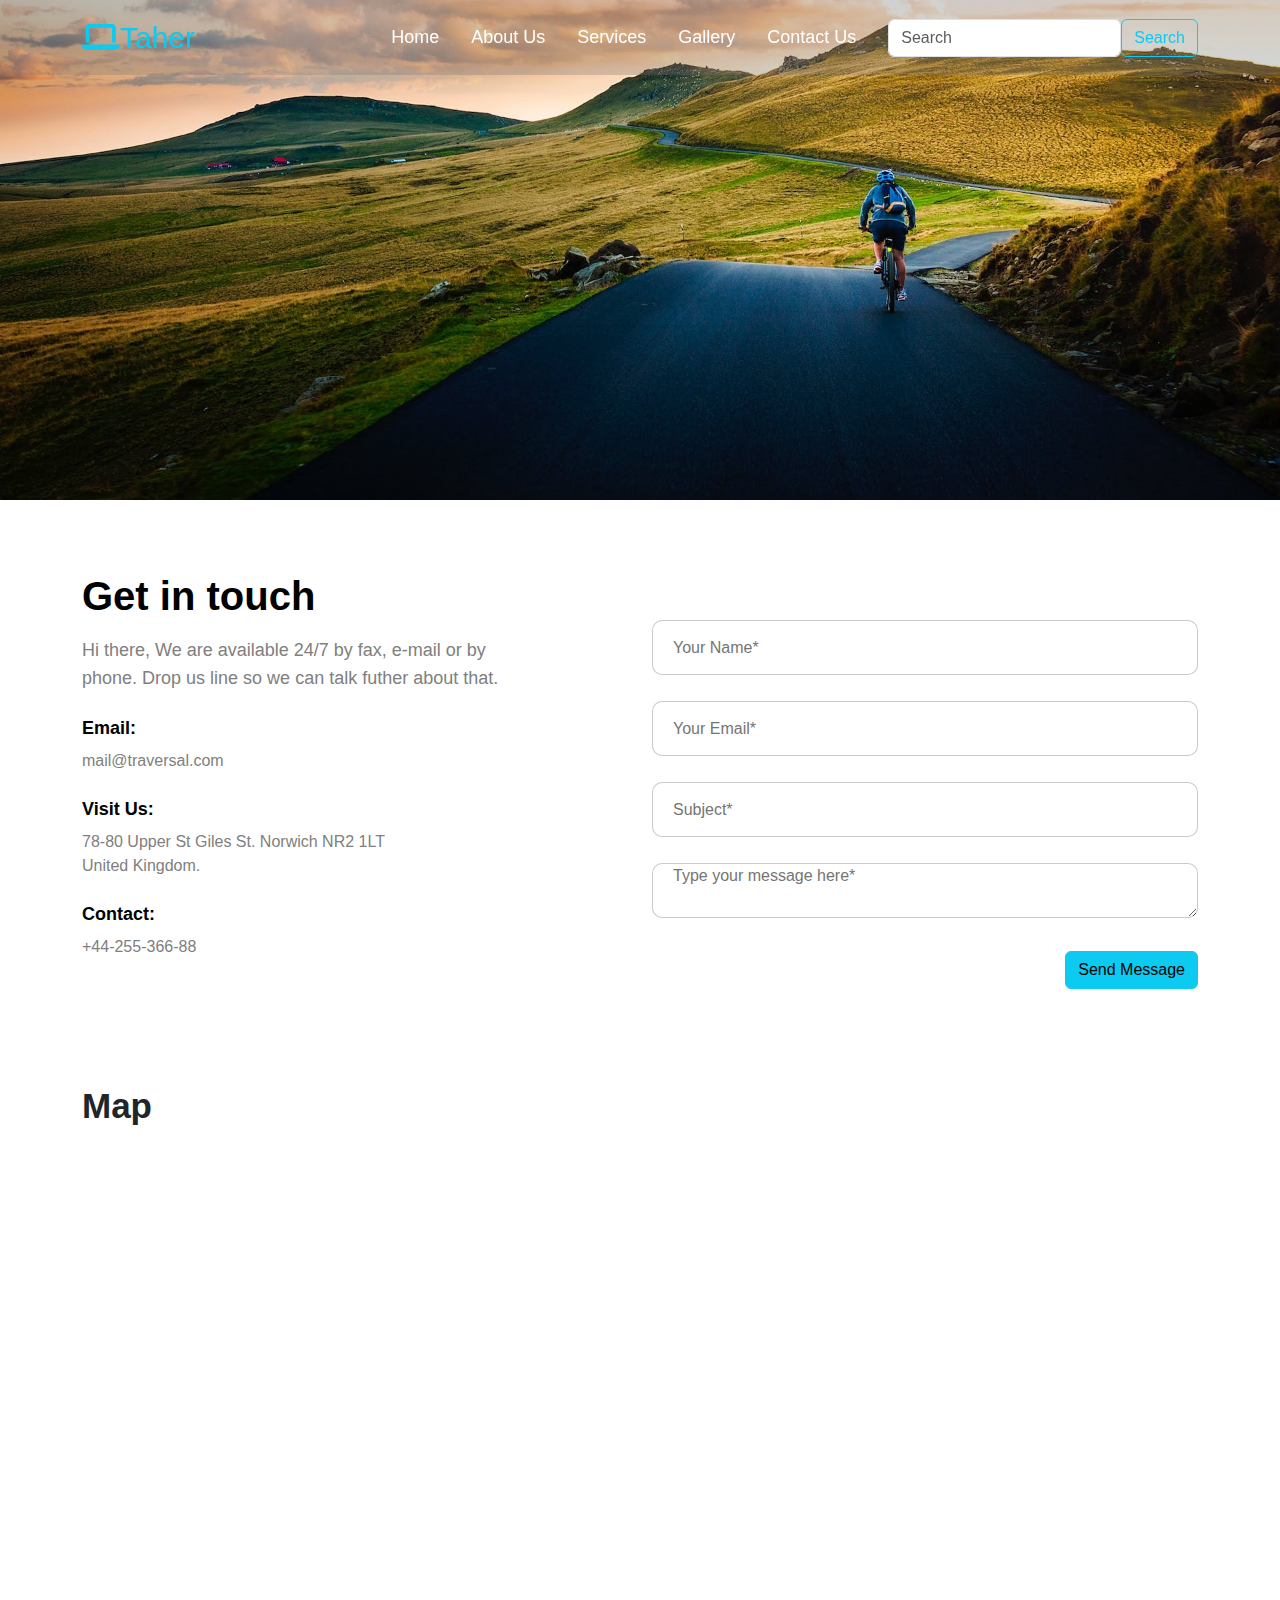
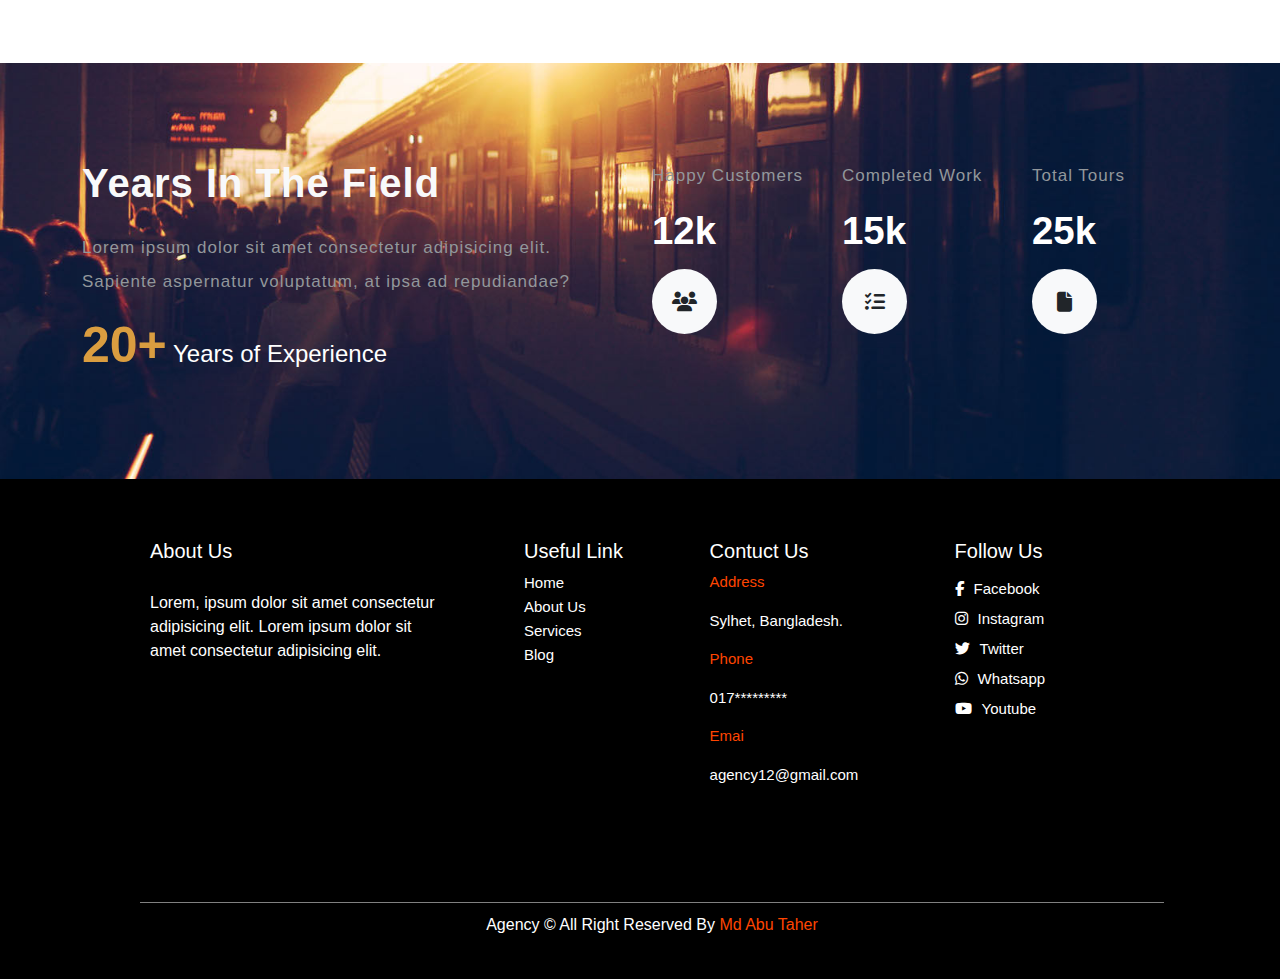
<file: Final-Project/contuct us/contuct-us.html>
<!DOCTYPE html>
<html lang="en">
<head>
    <meta charset="UTF-8">
    <meta http-equiv="X-UA-Compatible" content="IE=edge">
    <meta name="viewport" content="width=device-width, initial-scale=1.0">
    <title>Travel Agency</title>
    <link rel="shortcut icon" href="../images/t-logo.jpg" type="image/x-icon">
    <link rel="stylesheet" href="bootstrap.min.css" type="text/css">
    <link rel="stylesheet" href="style.css" type="text/css">
    <link rel="stylesheet" href="https://cdnjs.cloudflare.com/ajax/libs/font-awesome/6.4.2/css/all.min.css" type="text/css">
</head>
<body>
    <section class="container">
        <!-- header -->
    <header id="site-header" class="fixed-top">
    <div class="container head-part">
        <nav class="navbar navbar-expand-lg stroke">
            <a class="navbar-brand" style="color: #0dcaf0; font-size: 30px;" href="#"><span class="fa fa-laptop"></span>Taher</a>
            <!-- if logo is image enable this   
        <a class="navbar-brand" href="#index.html">
            <img src="image-path" alt="Your logo" title="Your logo" style="height:35px;" />
        </a> -->
            <button class="navbar-toggler  collapsed bg-gradient" type="button" data-toggle="collapse"
                data-target="#navbarTogglerDemo02" aria-controls="navbarTogglerDemo02" aria-expanded="false"
                aria-label="Toggle navigation">
                <span class="navbar-toggler-icon fa icon-expand fa-bars"></span>
                <span class="navbar-toggler-icon fa icon-close fa-times"></span>
                </span>
            </button>
    
            <div class="collapse navbar-collapse list head-1" id="navbarTogglerDemo02">
                <ul class="navbar-nav ms-auto">
                    <li class="nav-item active">
                        <a class="nav-link p-3" href="../index.html" target="_blank">Home</a>
                    </li>
                    <li class="nav-item active">
                        <a class="nav-link p-3" href="../about/about-us.html" target="_blank">About Us</a>
                    </li>
                    <li class="nav-item active">
                        <a class="nav-link p-3" href="../services/service.html" target="_blank">Services</a>
                    </li>
                    <li class="nav-item active">
                        <a class="nav-link p-3" href="../gallery/gallery.html" target="_blank">Gallery</a>
                    </li>
                    <li class="nav-item active">
                        <a class="nav-link p-3" href="contuct-us.html" target="_blank">Contact Us</a>
                    </li>
                </ul>
                <form class="d-flex ps-3" role="search">
                  <input class="form-control" type="search" placeholder="Search" aria-label="Search">
                  <button class="btn btn-outline-info" type="submit">Search</button>
              </form>
            </div>
        </nav>
    </div>
    </header>
    <!--//header -->
    </section>
    <!--//banner slider -->
    <section class="">
        			<!-- banner slider -->
			<div id="homepage-slider" class="st-slider">
				<input type="radio" class="cs_anchor radio" name="slider" id="play1" checked="">
				<input type="radio" class="cs_anchor radio" name="slider" id="slide1">
				<input type="radio" class="cs_anchor radio" name="slider" id="slide2">
				<input type="radio" class="cs_anchor radio" name="slider" id="slide3">
				<div class="images">
					<div class="images-inner">
						<div class="image-slide">
							<div class="banner-w3ls-1">

							</div>
						</div>
							</div>
						</div>
					</div>
                				<!-- banner-text -->
				<!-- //banner-text -->
    </section>
    <!--//banner slider end -->
    <!-- contact-form -->
<section class="w3l-contact" id="contact">
  <div class="contact-infubd py-5">
    <div class="container py-lg-3">
      <div style="margin: 8px auto; display: block; text-align:center;">

        <!---728x90--->

         
        </div>
      <div class="contact-grids row">
        <div class="col-lg-6 contact-left">
          <div class="partners">
            <div class="cont-details">
              <h5>Get in touch</h5>
              <p class="mt-3 mb-4">Hi there, We are available 24/7 by fax, e-mail or by phone. Drop us line so we can talk
                futher about that.</p>
            </div>
            <div class="hours">
              <h6 class="mt-4">Email:</h6>
              <p> <a href="mailto:mail@traversal.com">
                mail@traversal.com</a></p>
              <h6 class="mt-4">Visit Us:</h6>
              <p> 78-80 Upper St Giles St. Norwich NR2 1LT United Kingdom.</p>
              <h6 class="mt-4">Contact:</h6>
              <p class="margin-top"><a href="tel:+44-255-366-88">+44-255-366-88</a></p>
            </div>
          </div>
        </div>
        <div class="col-lg-6 mt-lg-0 mt-5 contact-right">
          <form action="https://sendmail.w3layouts.com/submitForm" method="post" class="signin-form">
            <div class="input-grids">
              <div class="form-group">
                <input type="text" name="w3lName" id="w3lName" placeholder="Your Name*" class="contact-input">
              </div>
              <div class="form-group">
                <input type="email" name="w3lSender" id="w3lSender" placeholder="Your Email*" class="contact-input" required="">
              </div>
              <div class="form-group">
                <input type="text" name="w3lSubect" id="w3lSubect" placeholder="Subject*" class="contact-input">
              </div>
            </div>
            <div class="form-group">
              <textarea name="w3lMessage" id="w3lMessage" placeholder="Type your message here*" required=""></textarea>
            </div>
            <div class="text-right">
              <button class="btn btn-style btn-info">Send Message</button>
            </div>
          </form>
        </div>

      </div>
      <div class="map mt-5 pt-md-5">
        <h5>Map</h5>
        <iframe src="https://www.google.com/maps/embed?pb=!1m17!1m12!1m3!1d2417.2878973572733!2d91.9556061286539!3d24.800948365724192!2m3!1f0!2f0!3f0!3m2!1i1024!2i768!4f13.1!3m2!1m1!2s!5e0!3m2!1sbn!2sbd!4v1697683313962!5m2!1sbn!2sbd" width="600" height="450" style="border:0;" allowfullscreen="" loading="lazy" referrerpolicy="no-referrer-when-downgrade"></iframe>
      </div>
    </div>
</div></section>
<!-- /contact-form -->
  <!-- stats -->
  <section class="stats py-5" id="stats">
    <div class="container py-lg-5 py-md-3">
        <div class="row stat-grids">
            <div class="col-lg-6 stats-left">
                <h3 class="heading mb-4 text-li">Years in the field</h3>
                <p class="mb-3">Lorem ipsum dolor sit amet consectetur adipisicing elit. Sapiente aspernatur voluptatum, at ipsa ad repudiandae?</p>
                <h4><span>20+</span> Years of Experience</h4>
            </div>
            <div class="col-lg-6 grid1 stats-right mt-lg-0 mt-4 pl-5">
                <div class="row">
                    <div class="col-sm-4 col-6">
                        <p class="text-li">Happy Customers</p>
                        <h4 class="text-wh">12k</h4>
                        <span class="fa fa-users mr-2"></span>
                    </div>
                    <div class="col-sm-4 col-6">
                        <p>Completed Work</p>
                        <h4>15k</h4>
                        <span class="fa fa-tasks mr-2"></span>
                    </div>
                    <div class="col-sm-4 col-6">
                        <p>Total Tours</p>
                        <h4>25k</h4>
                        <span class="fa fa-file mr-2"></span>
                    </div>
                </div>
            </div>
        </div>
    </div>
</section>
<!-- //stats -->


<!-- //footer -->
  
   <section class="footer">
    <div class="footer-part">
        <div class="agro">
            <h3>About Us</h3>
            <p>Lorem, ipsum dolor sit amet consectetur adipisicing elit. Lorem ipsum dolor sit amet consectetur adipisicing elit. </p>
        </div>
        <div class="useful">
            <h3>Useful Link</h3>
            <a href="#">Home</a> <br>
            <a href="#">About Us</a> <br>
            <a href="#">Services</a> <br>
            <a href="#">Blog</a> <br>
        </div>
        <div class="contuct">
            <h3>Contuct Us</h3>
            <p> <span style="color: orangered;">Address</span></p>
            <p>Sylhet, Bangladesh.</p>
            <p><span style="color: orangered;">Phone</span></p>
            <p>017*********</p>
            <p><span style="color: orangered;">Emai</span></p>
            <p>agency12@gmail.com</p>
        </div>
        <div class="follow">
            <h3>Follow Us</h3>
            <a href="#"><i class="fa-brands fa-facebook-f"></i>Facebook</a> <br>
            <a href="#"><i class="fa-brands fa-instagram"></i>Instagram</a> <br>
            <a href="#"><i class="fa-brands fa-twitter"></i>Twitter</a> <br>
            <a href="#"><i class="fa-brands fa-whatsapp"></i>Whatsapp</a> <br>
            <a href="#"><i class="fa-brands fa-youtube"></i>Youtube</a> <br>
        </div>
    </div>
    <div class="copyright">
        <p>Agency &copy; All Right Reserved By <span style="color: orangered;">Md Abu Taher</span> </p>
    </div>
</section>


    <script src="bootstrap.bundle.min.js"></script>
</body>
</html>
</file>
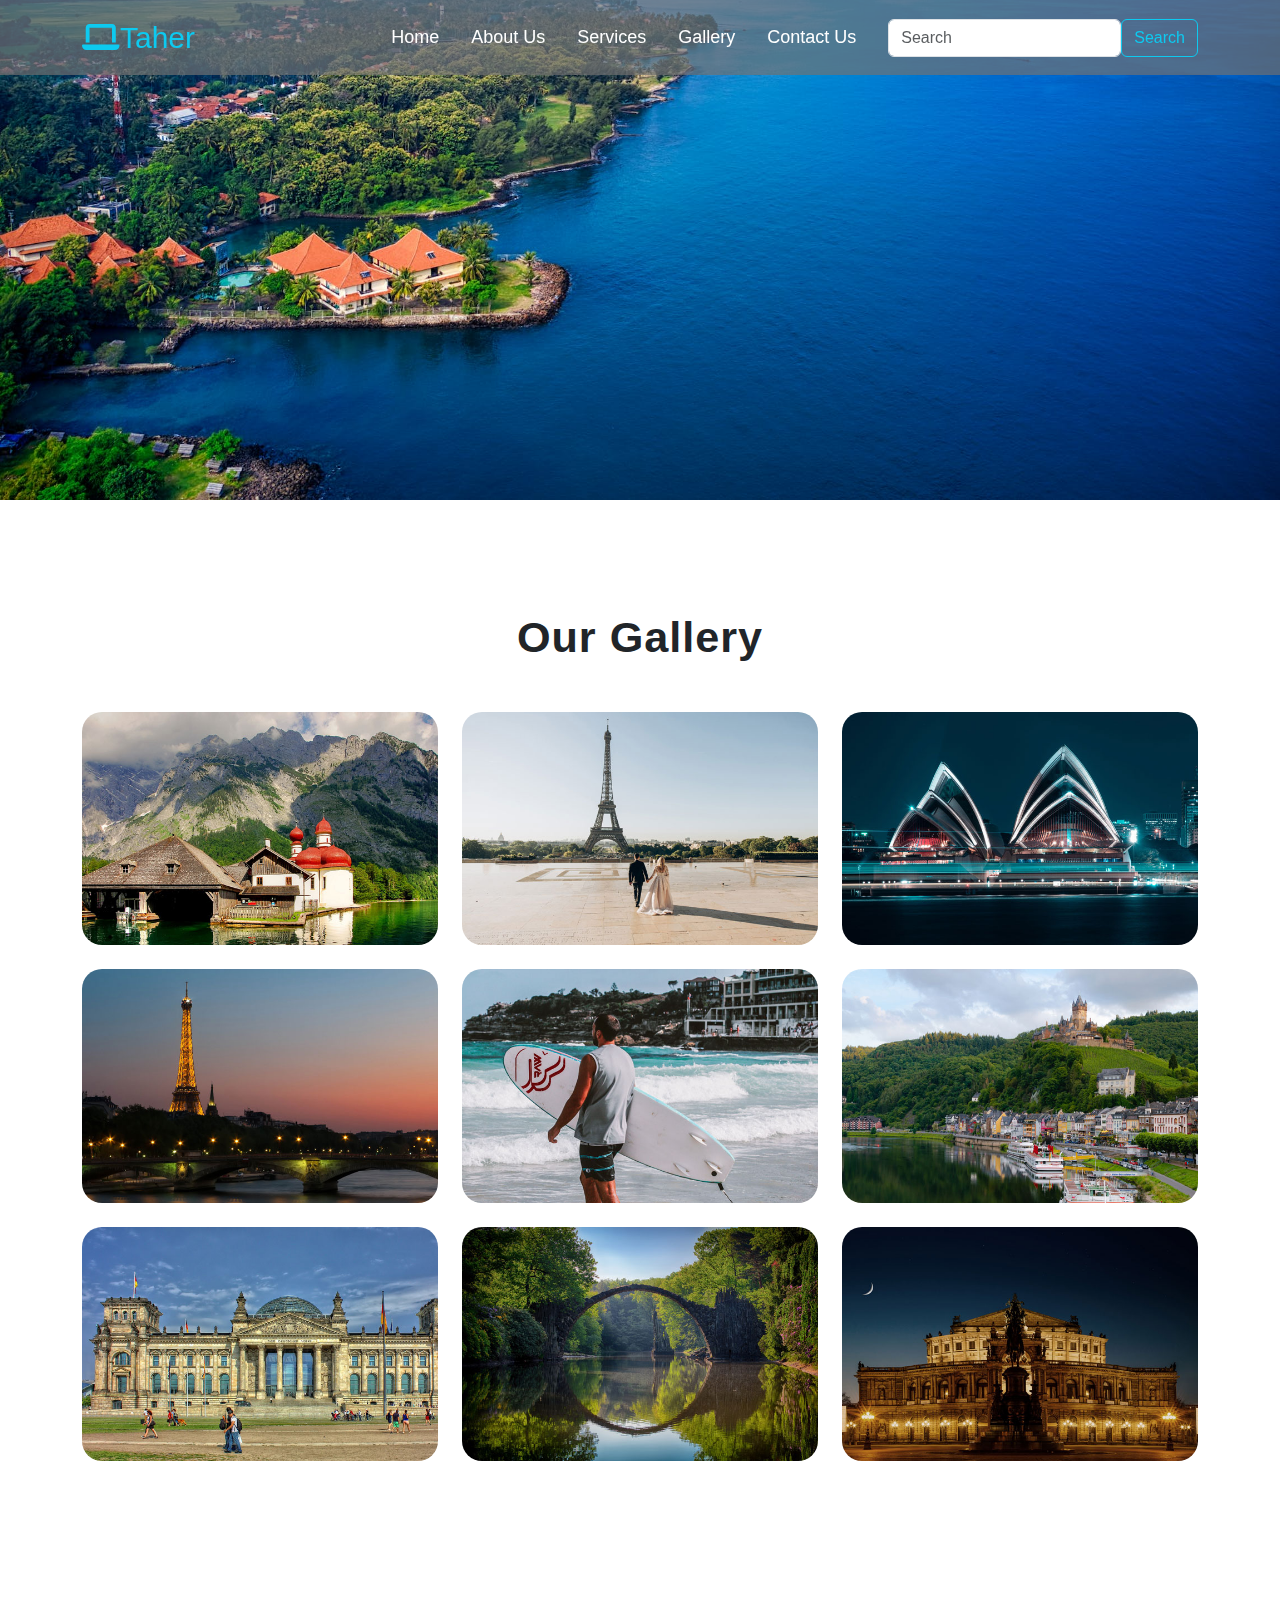
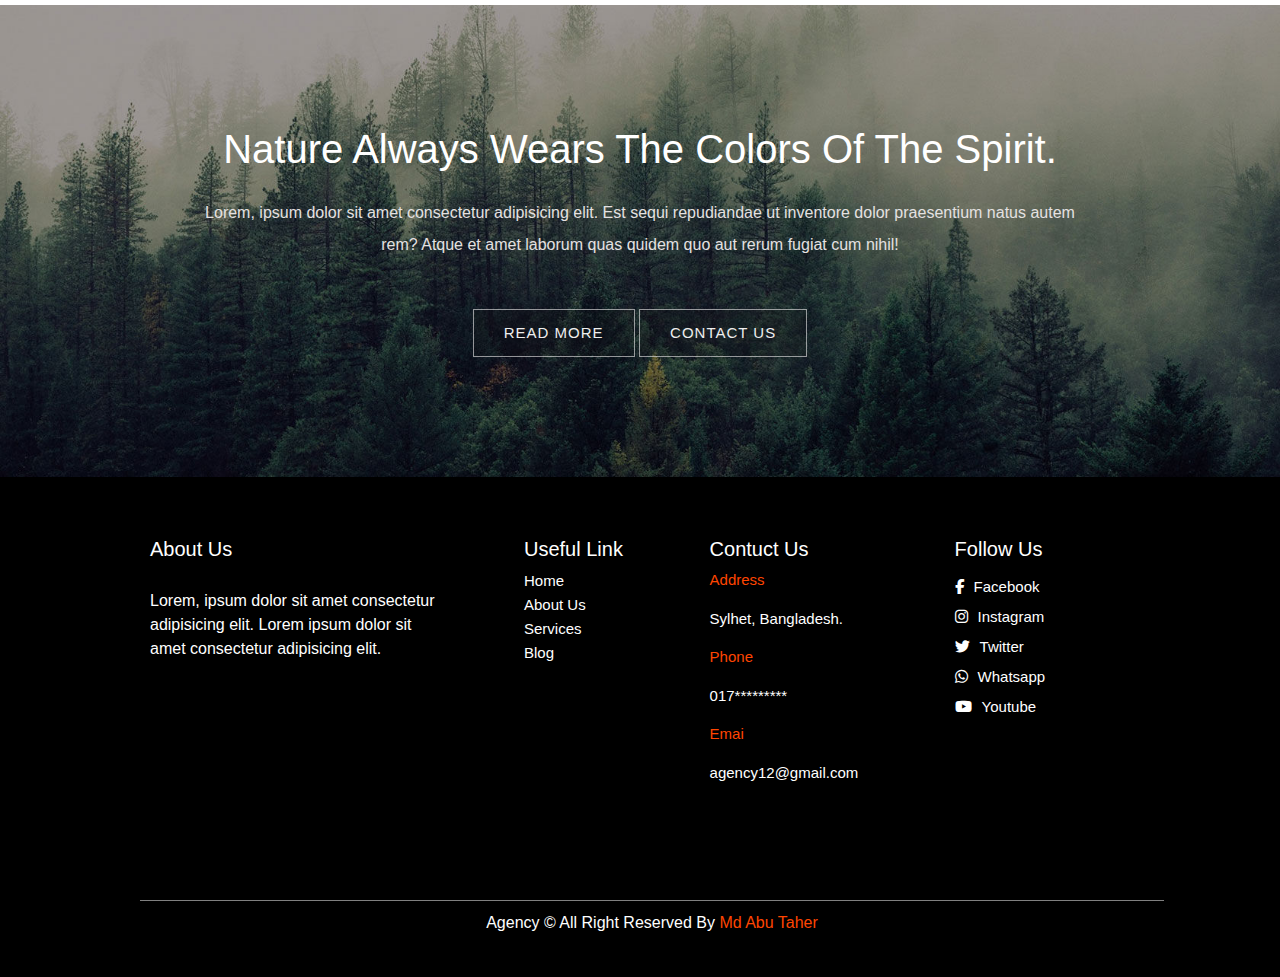
<file: Final-Project/gallery/gallery.html>
<!DOCTYPE html>
<html lang="en">
<head>
    <meta charset="UTF-8">
    <meta http-equiv="X-UA-Compatible" content="IE=edge">
    <meta name="viewport" content="width=device-width, initial-scale=1.0">
    <title>Travel Agency</title>
    <link rel="shortcut icon" href="../images/t-logo.jpg" type="image/x-icon">
    <link rel="stylesheet" href="bootstrap.min.css" type="text/css">
    <link rel="stylesheet" href="style.css" type="text/css">
    <link rel="stylesheet" href="https://cdnjs.cloudflare.com/ajax/libs/font-awesome/6.4.2/css/all.min.css" type="text/css">
</head>
<body>
    <section class="container">
        <!-- header -->
    <header id="site-header" class="fixed-top">
    <div class="container head-part">
        <nav class="navbar navbar-expand-lg stroke">
            <a class="navbar-brand" style="color: #0dcaf0; font-size: 30px;" href="#"><span class="fa fa-laptop"></span>Taher</a>
            <!-- if logo is image enable this   
        <a class="navbar-brand" href="#index.html">
            <img src="image-path" alt="Your logo" title="Your logo" style="height:35px;" />
        </a> -->
            <button class="navbar-toggler  collapsed bg-gradient" type="button" data-toggle="collapse"
                data-target="#navbarTogglerDemo02" aria-controls="navbarTogglerDemo02" aria-expanded="false"
                aria-label="Toggle navigation">
                <span class="navbar-toggler-icon fa icon-expand fa-bars"></span>
                <span class="navbar-toggler-icon fa icon-close fa-times"></span>
                </span>
            </button>
    
            <div class="collapse navbar-collapse list head-1" id="navbarTogglerDemo02">
                <ul class="navbar-nav ms-auto">
                    <li class="nav-item active">
                        <a class="nav-link p-3" href="../index.html" target="_blank">Home</a>
                    </li>
                    <li class="nav-item active">
                        <a class="nav-link p-3" href="../about/about-us.html" target="_blank">About Us</a>
                    </li>
                    <li class="nav-item active">
                        <a class="nav-link p-3" href="../services/service.html" target="_blank">Services</a>
                    </li>
                    <li class="nav-item active">
                        <a class="nav-link p-3" href="gallery.html">Gallery</a>
                    </li>
                    <li class="nav-item active">
                        <a class="nav-link p-3" href="../contuct us/contuct-us.html" target="_blank">Contact Us</a>
                    </li>
                </ul>
                <form class="d-flex ps-3" role="search">
                  <input class="form-control" type="search" placeholder="Search" aria-label="Search">
                  <button class="btn btn-outline-info" type="submit">Search</button>
              </form>
            </div>
        </nav>
    </div>
    </header>
    <!--//header -->
    </section>
    <!--//banner slider -->
    <section class="">
        			<!-- banner slider -->
			<div id="homepage-slider" class="st-slider">
				<input type="radio" class="cs_anchor radio" name="slider" id="play1" checked="">
				<input type="radio" class="cs_anchor radio" name="slider" id="slide1">
				<input type="radio" class="cs_anchor radio" name="slider" id="slide2">
				<input type="radio" class="cs_anchor radio" name="slider" id="slide3">
				<div class="images">
					<div class="images-inner">
						<div class="image-slide">
							<div class="banner-w3ls-1">

							</div>
						</div>
					</div>
				</div>
				<!-- //banner-text -->
    </section>
    <!--//banner slider end -->
<!-- portfolio -->
<section class="portfolio-flyer py-5" id="gallery">
  <div class="container pt-lg-3 pb-md-5">
      <h3 class="tittle  text-center my-lg-5 my-3">Our Gallery</h3>
      <div class="row news-grids pb-lg-5 mt-3 mt-lg-5">
          <div class="col-lg-4 gal-img">
              <div class="gal-info">
                  <a href="#"><img src="../images/i1.jpg" alt="news image" class="img-fluid"></a>
              </div>
          </div>
          <div class="col-lg-4 gal-img">
              <div class="gal-info">
                  <a href="#"><img src="../images/i2.jpg" alt="news image" class="img-fluid"></a>
              </div>
          </div>
          <div class="col-lg-4 gal-img">
              <div class="gal-info">
                  <a href="#"><img src="../images/i3.jpg" alt="news image" class="img-fluid"></a>
              </div>
          </div>
          <div class="col-lg-4 gal-img mt-lg-4">
              <div class="gal-info">
                  <a href="#"><img src="../images/i4.jpg" alt="news image" class="img-fluid"></a>
                 
              </div>
          </div>
          <div class="col-lg-4 gal-img mt-lg-4">
              <div class="gal-info">
                  <a href="#"><img src="../images/i5.jpg" alt="news image" class="img-fluid"></a>
                  
              </div>
          </div>
          <div class="col-lg-4 gal-img mt-lg-4">
              <div class="gal-info">
                  <a href="#"><img src="../images/i6.jpg" alt="news image" class="img-fluid"></a>
                  
              </div>
          </div>
   <div class="col-lg-4 gal-img mt-lg-4">
              <div class="gal-info">
                  <a href="#"><img src="../images/i7.jpg" alt="news image" class="img-fluid"></a>
                 
              </div>
          </div>
          <div class="col-lg-4 gal-img mt-lg-4">
              <div class="gal-info">
                  <a href="#"><img src="../images/i8.jpg" alt="news image" class="img-fluid"></a>
              </div>
          </div>
          <div class="col-lg-4 gal-img mt-lg-4">
              <div class="gal-info">
                  <a href="#"><img src="../images/i9.jpg" alt="news image" class="img-fluid"></a>
              </div>
          </div>
      </div>
  </div>
</section>
<!-- //portfolio -->
    <!-- middle section -->
	<div class="text py-5 text-center">
		<div class="container py-xl-5 py-lg-3">
			<div class="row py-4">
				<div class="col-md-12">
					<h5 class="text-wh text-capitalize font-weight-bold let mb-4">Nature always wears the colors of the
						spirit.</h5>
					<p>Lorem, ipsum dolor sit amet consectetur adipisicing elit. Est sequi repudiandae ut inventore dolor praesentium natus autem rem? Atque et amet laborum quas quidem quo aut rerum fugiat cum nihil!</p>
					<div class="text-center mt-sm-5 mt-4">
						<a href="#" class="mr-2 work btn">Read More</a>
						<a href="#" class="work btn">Contact Us</a>
					</div>
				</div>
			</div>
		</div>
	</div>
	<!-- //middle section -->
   <section class="footer">
    <div class="footer-part">
        <div class="agro">
            <h3>About Us</h3>
            <p>Lorem, ipsum dolor sit amet consectetur adipisicing elit. Lorem ipsum dolor sit amet consectetur adipisicing elit. </p>
        </div>
        <div class="useful">
            <h3>Useful Link</h3>
            <a href="#">Home</a> <br>
            <a href="#">About Us</a> <br>
            <a href="#">Services</a> <br>
            <a href="#">Blog</a> <br>
        </div>
        <div class="contuct">
            <h3>Contuct Us</h3>
            <p> <span style="color: orangered;">Address</span></p>
            <p>Sylhet, Bangladesh.</p>
            <p><span style="color: orangered;">Phone</span></p>
            <p>017*********</p>
            <p><span style="color: orangered;">Emai</span></p>
            <p>agency12@gmail.com</p>
        </div>
        <div class="follow">
            <h3>Follow Us</h3>
            <a href="#"><i class="fa-brands fa-facebook-f"></i>Facebook</a> <br>
            <a href="#"><i class="fa-brands fa-instagram"></i>Instagram</a> <br>
            <a href="#"><i class="fa-brands fa-twitter"></i>Twitter</a> <br>
            <a href="#"><i class="fa-brands fa-whatsapp"></i>Whatsapp</a> <br>
            <a href="#"><i class="fa-brands fa-youtube"></i>Youtube</a> <br>
        </div>
    </div>
    <div class="copyright">
        <p>Agency &copy; All Right Reserved By <span style="color: orangered;">Md Abu Taher</span> </p>
    </div>
</section>


    <script src="bootstrap.bundle.min.js"></script>
</body>
</html>
</file>
<file: Final-Project/contuct us/style.css>
/*header start*/
 body{
    margin: 0;
    padding: 0;
    font-family: 'Roboto Condensed', sans-serif;;
}
.fixed-top{
    background-color: #7777774f;
}
.ag-logo{
    float: left;
    padding-left: 70px;
    padding-top: 10px;
}
.ag-logo a img{
    width: 160px;
}
.navigation {
    width:60%;
    float: left;
    padding-right: 60px;
    padding-top: 16px;
    text-align: right;
}
.head-1 ul li{
    list-style: none;
    display: inline-block;
    text-align: center;
    
}
.head-1 ul li a{
    text-decoration: none;
    color: white;
    font-size: 18px;
    text-align: center;
}
.head-1 ul li a:hover{
    color: #0dcaf0;
}
/* header end*/
/* banner */
.banner_w3lspvt {
    position: relative;
    z-index: 1;
}

.nav_w3ls {
    position: absolute;
    left: 0;
    right: 0;
    z-index: 99;
}

/* banner-text */
.banner-text {
    text-align: center;
    padding: 11vw 0 14vw;
    max-width: 800px;
    margin: 0 auto;
    position: absolute;
    top: 0;
    left: 0;
    right: 0;
}
.banner-text h1.banner-txt {
    color: rgba(255, 255, 255, 0.738);
    font-weight: bold;
    letter-spacing: 10px;
    font-size: 2em;
    text-transform: uppercase;
    position: relative;
    margin-top: 145px;
}

.banner-text p.banner-txt1 {
    color: #fff;
    text-transform: uppercase;
    font-size: 1.2em;
    letter-spacing: 2px;
    font-weight: 400;
    margin: 25px auto 30px;
    max-width: 700px;
}

a.button-style {
    padding: 10px 17px;
    color: #fff;
    letter-spacing: 1px;
    border-radius: 10px;
    border: 1px solid #fff;
    font-size: 18px;
    text-transform: uppercase;
    position: absolute;
    bottom: 120px;
    left: 0;
    right: 0;
    margin: 0 auto;
    text-align: center;
    display: inline-block;
    max-width: 150px;
    transition: 1s;
}
a.button-style:hover {
    color: black;
    background-color: aquamarine;
    border-color: #fff;
    transform: scale(1.15);
}

/* banner slider */
.radio {
    display: none;
}

.images {
    overflow: hidden;
    top: 0;
    bottom: 0;
    left: 0;
    right: 0;
    width: 100%;
}

.images-inner {
    width: 500%;
    transition: all 800ms cubic-bezier(0.770, 0.000, 0.175, 1.000);
    transition-timing-function: cubic-bezier(0.770, 0.000, 0.175, 1.000);
}

.image-slide {
    width: 20%;
    float: left;
}

.image-slide,
.fake-radio,
.radio-btn {
    transition: all 0.5s ease-out;
}

.fake-radio {
    text-align: center;
    position: absolute;
    bottom: 5%;
    left: 0;
    right: 0;
    z-index: 9;
}

/* Move slides overflowed container */
#slide1:checked~.images .images-inner {
    margin-left: 0;
}

#slide2:checked~.images .images-inner {
    margin-left: -100%;
}

#slide3:checked~.images .images-inner {
    margin-left: -200%;
}

/* Color of bullets */
#slide1:checked~div .fake-radio .radio-btn:nth-child(1),
#slide2:checked~div .fake-radio .radio-btn:nth-child(2),
#slide3:checked~div .fake-radio .radio-btn:nth-child(3) {
    background: #ff3c41;
}

.radio-btn {
    width: 10px;
    height: 10px;
    -webkit-border-radius: 5px;
    -o-border-radius: 5px;
    -ms-border-radius: 5px;
    -moz-border-radius: 5px;
    border-radius: 5px;
    background: #fff;
    display: inline-block !important;
    margin: 0 1px;
    cursor: pointer;
}

/* Color of bullets - END */

/* Text of slides */
#slide1:checked~.labels .label:nth-child(1),
#slide2:checked~.labels .label:nth-child(2),
#slide3:checked~.labels .label:nth-child(3) {
    opacity: 1;
}

.label {
    opacity: 0;
    position: absolute;
}

/* Text of slides - END */

/* Calculate AUTOPLAY for BULLETS */
@keyframes bullet {

    0%,
    33.32333333333334% {
        background: red;
    }

    33.333333333333336%,
    100% {
        background: gray;
    }
}

#play1:checked~div .fake-radio .radio-btn:nth-child(1) {
    animation: bullet 12300ms infinite -1000ms;
}

#play1:checked~div .fake-radio .radio-btn:nth-child(2) {
    animation: bullet 12300ms infinite 3100ms;
}

#play1:checked~div .fake-radio .radio-btn:nth-child(3) {
    animation: bullet 12300ms infinite 7200ms;
}

/* Calculate AUTOPLAY for BULLETS - END */

/* Calculate AUTOPLAY for SLIDES */
@keyframes slide {

    0%,
    25.203252032520325% {
        margin-left: 0;
    }

    33.333333333333336%,
    58.53658536585366% {
        margin-left: -100%;
    }

    66.66666666666667%,
    91.869918699187% {
        margin-left: -200%;
    }
}


/* Calculate AUTOPLAY for SLIDES - END */
/* //banner slider */

/* background images for banner */
.banner-w3ls-1 {
    background: url(../images/3.jpg) no-repeat bottom;
    background-size: cover;
    -webkit-background-size: cover;
    -moz-background-size: cover;
    -o-background-size: cover;
    -ms-background-size: cover;
    min-height: 500px;
}
/*-- services --*/
.bg-image-left {
    background: url(../images/s1.jpg) no-repeat center;
    background-size: cover;
    -webkit-background-size: cover;
    -moz-background-size: cover;
    -o-background-size: cover;
    -moz-background-size: cover;
    min-height: 450px;
    margin: 5px;
    transition: 1s;
}
.bg-image-left:hover {
    transform: scaleY(1.2);
}
.bg-image-left h4 {
    padding-top: 350px;
    text-align: center;
    color: #fff;
    letter-spacing: 5px;
    text-transform: uppercase;
    font-size: 24px;
    background: rgba(0, 0, 0, 0.4);
    min-height: 450px;
}
.bg-image-right {
    background: url(../images/s2.jpg) no-repeat center;
    background-size: cover;
    -webkit-background-size: cover;
    -moz-background-size: cover;
    -o-background-size: cover;
    -moz-background-size: cover;
    min-height: 250px;
    margin: 5px;
    transition: 1s;
}
.bg-image-right:hover {
    transform: scaleY(1.1);
}
.bg-image-right h4 {
    padding-top: 170px;
    text-align: center;
    color: #fff;
    letter-spacing: 5px;
    text-transform: uppercase;
    font-size: 24px;
    background: rgba(0, 0, 0, 0.4);
    min-height: 250px;
}
.bg-image-bottom1 {
    background: url(../images/s3.jpg) no-repeat center;
    background-size: cover;
    -webkit-background-size: cover;
    -moz-background-size: cover;
    -o-background-size: cover;
    -moz-background-size: cover;
    min-height: 190px;
    margin: 5px;
    transition: 1s;
}
.bg-image-bottom1:hover{
    transform: scaleX(1.08);
}
.bg-image-bottom1 h4, .bg-image-bottom2 h4 {
    padding-top: 120px;
    text-align: center;
    color: #fff;
    letter-spacing: 5px;
    text-transform: uppercase;
    font-size: 22px;
    background: rgba(0, 0, 0, 0.4);
    min-height: 190px;
}
.bg-image-bottom2 {
    background: url(../images/s4.jpg) no-repeat center;
    background-size: cover;
    -webkit-background-size: cover;
    -moz-background-size: cover;
    -o-background-size: cover;
    -moz-background-size: cover;
    min-height: 190px;
    margin: 5px;
    transition: 1s;
}
.bg-image-bottom2:hover{
    transform: scaleX(1.1);
}
.image-bottom2 h4 {
    padding-top: 120px;
    text-align: center;
    color: #fff;
    letter-spacing: 5px;
    text-transform: uppercase;
    font-size: 22px;
    background: rgba(0, 0, 0, 0.4);
    min-height: 190px;
}
.service-icon span.fa{
    font-size:40px;
    color: #da9d40;
}
.service-grid h4 {
    font-size: 22px;
    font-weight: 600;
    text-transform: capitalize;
    letter-spacing: 2px;
}
/*-- //services --*/

/* //background images for banner */
.stats {
    background: url(../images/s5.jpg) center;
    background-size: cover;
    position: relative;
}
.stats h3.heading {
    color: #f8f9fa;
}
h3.heading {
    font-size: 40px;
    text-transform: capitalize;
    font-weight: 700;
    letter-spacing: 1px;
}
.stats p {
    margin: 0;
    font-size: 17px;
    line-height: 2em;
    letter-spacing: 1px;
    color: #92979b;
    font-family: 'Source Sans Pro', sans-serif;
}
.stats-left h4 {
    color: #fff;
    margin: 0;
    font-size: 1.5rem;
    margin-bottom: 0.5rem;
    font-weight: 500;
    line-height: 1.2;
}
.stats-left h4 span {
    font-size: 50px;
    font-weight: 600;
    color: #da9d40;
}
.stats p .text-li {
    color: #ffffff;
    margin: 0;
    font-size: 17px;
    line-height: 2em;
    letter-spacing: 1px;
}
.stats-right span.fa {
    color: #212529;
    font-size: 20px;
    background: rgb(248, 249, 250);
    width: 65px;
    height: 65px;
    text-align: center;
    line-height: 65px;
    border-radius: 50%;
    -webkit-border-radius: 50%;
    -moz-border-radius: 50%;
    -ms-border-radius: 50%;
    -o-border-radius: 50%;
}
.stats-right h4 {
    font-size: 2.4em;
    font-weight: 700;
    margin: 15px 0;
    color: #fff;
}

/* //banner text */
/*-- cards --*/
.section-blog{
    width: 100%;
    height: 800px;
    background-color: #fbfbf4;
}
.blog{
    text-align: center;
    padding-top: 70px;
}
.w-33-3{
    width: 33.33%;
    padding: 20px;
}
.card{
    background-color: white;
    overflow: hidden;
}
.card-container{
    display: flex;
    padding: 0px 120px;
}
.card img{
    width: 100%;
    height: 300px;
    transition: 1.5s;
}
.card img:hover{
    transform: scale(1.08);
}
.card h3{
    padding: 20px 0px 0px 20px;
    color: orangered;
    font-weight: bold;
}
.card p{
    padding: 20px 20px 0px 20px;
    color: gray;
}
.card a{
    width: 125px;
    margin: 20px;
    text-align: center;
    padding: 10px 5px;
    color: white;
    text-decoration: none;
    font-weight: bold;
    background-color: orangered;
    border: 1px solid orangered;
    transition: 1s;
}
.card a:hover{
    transform: scale(1.1);
    color: orangered;
    background-color: white;
    border-color: orangered;
}
/*-- cards end --*/
/*-- services --*/
.agileits-services {
    background: url(../images/bg2.jpg)no-repeat 0px 0px;
    background-size: cover;
    -webkit-background-size: cover;
    -moz-background-size: cover;
    -o-background-size: cover;
    -ms-background-size: cover;
}
.wthree-heading h4 {
    font-size: 23px;
    color: #333;
    font-weight: 600;
    letter-spacing: 1px;
    line-height: 1.8em;
}
.wthree-ser{
    padding:0;
}
.wthree-ser i {
    font-size: 40px;
    color: #ff3d00 ;
    text-align: center;
}
a.w3-buttons {
    color: #fff;
    padding: 12px 34px;
    background: #000;
    border-radius: 4px;
    -webkit-border-radius: 4px;
    -o-border-radius: 4px;
    -ms-border-radius: 4px;
    -moz-border-radius: 4px;
    display: inline-block;
    font-size: 14px;
    letter-spacing: 1px;
    margin-top: 40px;
    -webkit-transition: 0.5s all;
    -moz-transition: 0.5s all;
    -o-transition: 0.5s all;
    -ms-transition: 0.5s all;
    transition: 0.5s all;
}
.ser-tp  {
    padding: 30px;
	background:#fff;
    transition:0.5s all;
	-webkit-transition:0.5s all;
	-moz-transition:0.5s all;
	-o-transition:0.5s all;
	-ms-transition:0.5s all;
}
.ser-tp:hover{
    -webkit-box-shadow: 0px 1px 4px 1px rgba(0, 0, 0, 0.18);
    -moz-box-shadow: 0px 1px 4px 1px rgba(0, 0, 0, 0.18);
    box-shadow:0px 1px 4px 1px rgba(0, 0, 0, 0.18);
    transition:0.5s all;
	-webkit-transition:0.5s all;
	-moz-transition:0.5s all;
	-o-transition:0.5s all;
	-ms-transition:0.5s all;
}
.agileits-services-row-2{
    margin-top:40px;
}
.ser-tp p {
    color: #777;
    line-height: 1.8em;
    font-size: 15px;
}
.agileits-services-grids a.w3-buttons:hover, .agileits-services-row-2 .agileits-services-grids a.w3-buttons:hover {
    background:#56d25b;
     -webkit-transition: 0.5s all;
     -moz-transition: 0.5s all;
     -o-transition: 0.5s all;
     -ms-transition: 0.5s all;
     transition: 0.5s all;
 }
/*-- //services --*/
.services{
    text-align: center;
    padding: 50px;
}
.card-body{
        padding: 40px 30px;
        transition: all 0.5s ease 0s;
        background-color: rgb(147 107 232 / 5%);
        position: relative;
        border: 1px solid rgb(147 107 232 / 5%);
        transition: 1.5s;
}
.card-body:hover{
    padding: 40px 30px;
    background-color: rgba(222, 222, 227, 0.643);
    transform: scale(1.1);
    overflow: hidden;
}
.card-body h4.number {
    position: absolute;
    font-size: 60px;
    line-height: 60px;
    right: 40px;
    top: 30px;
    opacity: .07;
    transition: 0.3s ease-in-out;
}
.card-body .icon i{
    color: #0dcaf0;
    font-size: 30px;
}
.card-body h5 a {
    font-size: 24px;
    font-weight: 600;
    margin-top: 25px;
    margin-bottom: 15px;
    text-decoration: none;
    display: block;
    color: white;
}
.card-body h5 a:hover {
    color: #0dcaf0;
}

.card-body p {
    margin: 0;
    padding-right: 20px;
    font-size: 1.3em;
    line-height: 28px;
    color: #0dcaf0;
    font-family: 'Jost', sans-serif;
    text-align: justify;
}
.card-body .read {
    text-decoration: none;
    font-size: 17px;
    padding: 0;
    border-bottom: 2px solid #0dcaf0;
    color: white;
    transition: 0.3s ease-in-out;
    font-weight: 600;
    border-radius: 0;
    margin-top: 20px;
    display: inline-block;
    text-transform: capitalize;
}
.card-body .read:hover {
    color: #0dcaf0;
}
.service-part-img{
    background-image: url(../images/bg2.jpg);
    padding-bottom: 70px;
}
/* middle section */
.text {
    background: #39cc9c;
    background: url(../images/bg2.jpg) no-repeat center;
    background-size: cover;
    -webkit-background-size: cover;
    -o-background-size: cover;
    -moz-background-size: cover;
    -ms-background-size: cover;
}

.text h5 {
    font-size: 40px;
    color: white;
}

.text p {
    color: #e4e1e1;
    max-width: 900px;
    margin: 0 auto;
    line-height: 2;
}

a.work {
    padding: 12px 30px;
    background: rgba(19, 18, 18, 0.2);
    color: #eee;
    font-size: 15px;
    letter-spacing: 1px;
    border: 1px solid rgba(255, 253, 253, 0.56);
    -webkit-border-radius: 0px;
    -o-border-radius: 0px;
    -ms-border-radius: 0px;
    -moz-border-radius: 0px;
    border-radius: 0px;
    text-transform: uppercase;
}
a.work:hover{
    color: black;
    background-color: white;
}


/* //middle section */
/* //contuct */
.w3l-contact .cont-details h5 {
    color: black;
    font-size: 40px;
    line-height: 48px;
    font-weight: 600;
}
.w3l-contact .cont-details p {
    color: gray;
    font-size: 18px;
    line-height: 28px;
    font-weight: 400;
    max-width: 450px;
}
.w3l-contact .hours h6 {
    color: black;
    font-size: 18px;
    line-height: 25px;
    font-weight: bold;
}
.w3l-contact .hours p {
    font-size: 16px;
    margin-bottom: 10px;
    max-width: 350px;
}
.w3l-contact .hours p a{
    color: gray;
    text-decoration: none;
}
.w3l-contact .hours h6 {
    color: black;
    font-size: 18px;
    line-height: 25px;
    font-weight: bold;
}
.w3l-contact .hours p {
    font-size: 16px;
    margin-bottom: 10px;
    color: gray;
    max-width: 350px;
}
.w3l-contact .hours h6 {
    color: black;
    font-size: 18px;
    line-height: 25px;
    font-weight: bold;
}
.w3l-contact .hours p {
    font-size: 16px;
    margin-bottom: 10px;
    color: gray;
    max-width: 350px;
}
.form-group {
    margin-bottom: 1rem;
}
.w3l-contact .contact-grids input, .w3l-contact .contact-grids textarea {
    font-weight: normal;
    font-style: normal;
    font-family: inherit;
    border: none;
    color: #151b1d;
    font-size: 16px;
    width: 100%;
    height: 55px;
    background: white;
    padding: 0px 20px;
    outline: none;
    border-radius: 10px;
    border-width: 1px;
    border-style: solid;
    border-color: #585f6154;
    -o-border-image: initial;
    border-image: initial;
    margin-bottom: 10px;
}
.w3l-contact .map h5 {
    color: var(--heading-color);
    font-size: 35px;
    line-height: 42px;
    font-weight: 600;
    margin-bottom: 15px;
}
.w3l-contact .map iframe {
    width: 100%;
    min-height: 330px;
    padding: 10px;
    background: white;
    border-radius: 10px;
}
.text-right {
    text-align: right !important;
}
@media (min-width: 992px)
.mt-lg-0, .my-lg-0 {
    margin-top: 0 !important;
}
.mt-5, .my-5 {
    margin-top: 3rem !important;
}
@media (min-width: 992px)
.col-lg-6 {
    flex: 0 0 50%;
    max-width: 50%;
}
/* testimonials */
#testi{
    background-color: #cac6c664;
}
.test-info p {
    background: #fff;
    padding: 3em;
    font-size: 14px;
    -webkit-border-radius: 4px;
    -moz-border-radius: 4px;
    -ms-border-radius: 4px;
    -o-border-radius: 4px;
    border-radius: 4px;
    position: relative;
    margin-bottom: 2em;
}

.test-info p span {
    font-size: 22px;
    color: #cac6c6;
}

.test-img img {
    border-radius: 50%;
    -webkit-border-radius: 50%;
    -o-border-radius: 50%;
    -ms-border-radius: 50%;
    -moz-border-radius: 50%;
    width: 18%;
}

.test-info h3 {
    font-size: 17px;
    color: #000;
    font-weight: 600;
}

ul.w3layouts-icons li {
    display: inline-block;
}

ul.w3layouts-icons li a span {
    color: #ff3c41;
    font-size: 12px;
    margin: 0 1px;
}

/* //testimonials */
.footer{
    width: 100%;
    height: 500px;
    background-color: black;
    color: white;
}
.footer-part h3{
    color: white;
    font-size: 20px;
}
.footer-part{
    padding: 60px 150px 100px 150px;
    display: flex;
}
.agro{
    width: 30%;
}
.agro p{
    padding: 20px 0px;
}
.useful{
    width: 22%;
    padding-left: 80px;
}
.useful a{
    text-decoration: none;
    color: white;
    font-size: 15px;
}
.contuct{
    width: 25%;
    padding-left: 50px;
}
.contuct p{
    font-size: 15px;
}
.follow{
    width: 23%;
    padding-left: 50px;
}
.follow a{
    text-decoration: none;
    color: white;
    font-size: 15px;
    padding-top: 10px;
}
.follow a i{
    padding-right: 10px;
    padding-top: 10px;
}
.copyright{
    width: 80%;
    border-top: solid gray 1px;
    text-align: center;
    margin: 0px 140px;
    padding-top: 10px;
}
</file>
<file: Final-Project/gallery/style.css>
/*header start*/
 body{
    margin: 0;
    padding: 0;
    font-family: 'Roboto Condensed', sans-serif;;
}
.ag-logo{
    float: left;
    padding-left: 70px;
    padding-top: 10px;
}
.ag-logo a img{
    width: 160px;
}
.navigation {
    width:60%;
    float: left;
    padding-right: 60px;
    padding-top: 16px;
    text-align: right;
}
.fixed-top{
    background-color: #727272af;
}
.head-1 ul li{
    list-style: none;
    display: inline-block;
    text-align: center;
    
}
.head-1 ul li a{
    text-decoration: none;
    color: white;
    font-size: 18px;
    text-align: center;
}
.head-1 ul li a:hover{
    color: #0dcaf0;
}
/* header end*/
/* banner */
.banner_w3lspvt {
    position: relative;
    z-index: 1;
}

.nav_w3ls {
    position: absolute;
    left: 0;
    right: 0;
    z-index: 99;
}

/* banner-text */
.banner-text {
    text-align: center;
    padding: 11vw 0 14vw;
    max-width: 800px;
    margin: 0 auto;
    position: absolute;
    top: 0;
    left: 0;
    right: 0;
}
.banner-text h1.banner-txt {
    color: rgba(255, 255, 255, 0.738);
    font-weight: bold;
    letter-spacing: 10px;
    font-size: 2em;
    text-transform: uppercase;
    position: relative;
    margin-top: 145px;
}

.banner-text p.banner-txt1 {
    color: #fff;
    text-transform: uppercase;
    font-size: 1.2em;
    letter-spacing: 2px;
    font-weight: 400;
    margin: 25px auto 30px;
    max-width: 700px;
}

a.button-style {
    padding: 10px 17px;
    color: #fff;
    letter-spacing: 1px;
    border-radius: 10px;
    border: 1px solid #fff;
    font-size: 18px;
    text-transform: uppercase;
    position: absolute;
    bottom: 120px;
    left: 0;
    right: 0;
    margin: 0 auto;
    text-align: center;
    display: inline-block;
    max-width: 150px;
    transition: 1s;
}
a.button-style:hover {
    color: black;
    background-color: aquamarine;
    border-color: #fff;
    transform: scale(1.15);
}

/* banner slider */
.radio {
    display: none;
}

.images {
    overflow: hidden;
    top: 0;
    bottom: 0;
    left: 0;
    right: 0;
    width: 100%;
}

.images-inner {
    width: 500%;
    transition: all 800ms cubic-bezier(0.770, 0.000, 0.175, 1.000);
    transition-timing-function: cubic-bezier(0.770, 0.000, 0.175, 1.000);
}

.image-slide {
    width: 20%;
    float: left;
}

.image-slide,
.fake-radio,
.radio-btn {
    transition: all 0.5s ease-out;
}

.fake-radio {
    text-align: center;
    position: absolute;
    bottom: 5%;
    left: 0;
    right: 0;
    z-index: 9;
}

/* Move slides overflowed container */
#slide1:checked~.images .images-inner {
    margin-left: 0;
}

#slide2:checked~.images .images-inner {
    margin-left: -100%;
}

#slide3:checked~.images .images-inner {
    margin-left: -200%;
}

/* Color of bullets */
#slide1:checked~div .fake-radio .radio-btn:nth-child(1),
#slide2:checked~div .fake-radio .radio-btn:nth-child(2),
#slide3:checked~div .fake-radio .radio-btn:nth-child(3) {
    background: #ff3c41;
}

.radio-btn {
    width: 10px;
    height: 10px;
    -webkit-border-radius: 5px;
    -o-border-radius: 5px;
    -ms-border-radius: 5px;
    -moz-border-radius: 5px;
    border-radius: 5px;
    background: #fff;
    display: inline-block !important;
    margin: 0 1px;
    cursor: pointer;
}

/* Color of bullets - END */

/* Text of slides */
#slide1:checked~.labels .label:nth-child(1),
#slide2:checked~.labels .label:nth-child(2),
#slide3:checked~.labels .label:nth-child(3) {
    opacity: 1;
}

.label {
    opacity: 0;
    position: absolute;
}

/* Text of slides - END */

/* Calculate AUTOPLAY for BULLETS */
@keyframes bullet {

    0%,
    33.32333333333334% {
        background: red;
    }

    33.333333333333336%,
    100% {
        background: gray;
    }
}

#play1:checked~div .fake-radio .radio-btn:nth-child(1) {
    animation: bullet 12300ms infinite -1000ms;
}

#play1:checked~div .fake-radio .radio-btn:nth-child(2) {
    animation: bullet 12300ms infinite 3100ms;
}

#play1:checked~div .fake-radio .radio-btn:nth-child(3) {
    animation: bullet 12300ms infinite 7200ms;
}

/* Calculate AUTOPLAY for BULLETS - END */

/* Calculate AUTOPLAY for SLIDES */
@keyframes slide {

    0%,
    25.203252032520325% {
        margin-left: 0;
    }

    33.333333333333336%,
    58.53658536585366% {
        margin-left: -100%;
    }

    66.66666666666667%,
    91.869918699187% {
        margin-left: -200%;
    }
}

/* Calculate AUTOPLAY for SLIDES - END */
/* //banner slider */

/* background images for banner */
.banner-w3ls-1 {
    background: url(../images/1.jpg) no-repeat bottom;
    background-size: cover;
    -webkit-background-size: cover;
    -moz-background-size: cover;
    -o-background-size: cover;
    -ms-background-size: cover;
    min-height: 500px;
}

/* //background images for banner */
/* //banner text */
/*-- cards --*/
.section-blog{
    width: 100%;
    height: 900px;
    background-color: #fbfbf4;
}
.blog{
    text-align: center;
    padding-top: 70px;
}
.w-33-3{
    width: 33.33%;
    padding: 20px;
}
.card{
    background-color: white;
    overflow: hidden;
}
.card-container{
    display: flex;
    padding: 0px 120px;
}
.card img{
    width: 100%;
    height: 400px;
    transition: 1.5s;
}
.card img:hover{
    transform: scale(1.08);
}
.card h3{
    padding: 20px 0px 0px 20px;
    color: orangered;
    font-weight: bold;
}
.card p{
    padding: 20px 20px 0px 20px;
    color: gray;
}
.card a i{
    padding-right: 20px;
}
.card a{
    width: 135px;
    margin: 10px 20px;
    text-align: left;
    text-decoration: none;
    font-weight: bold;
    color: orangered;
    transition: 1s;
}
.card a:hover{
    transform: scale(1.1);
}
/*-- cards end --*/
/*-- services --*/
.agileits-services {
    background: url(../images/bg2.jpg)no-repeat 0px 0px;
    background-size: cover;
    -webkit-background-size: cover;
    -moz-background-size: cover;
    -o-background-size: cover;
    -ms-background-size: cover;
}
.wthree-heading h4 {
    font-size: 23px;
    color: #333;
    font-weight: 600;
    letter-spacing: 1px;
    line-height: 1.8em;
}
.wthree-ser{
    padding:0;
}
.wthree-ser i {
    font-size: 40px;
    color: #ff3d00 ;
    text-align: center;
}
a.w3-buttons {
    color: #fff;
    padding: 12px 34px;
    background: #000;
    border-radius: 4px;
    -webkit-border-radius: 4px;
    -o-border-radius: 4px;
    -ms-border-radius: 4px;
    -moz-border-radius: 4px;
    display: inline-block;
    font-size: 14px;
    letter-spacing: 1px;
    margin-top: 40px;
    -webkit-transition: 0.5s all;
    -moz-transition: 0.5s all;
    -o-transition: 0.5s all;
    -ms-transition: 0.5s all;
    transition: 0.5s all;
}
.ser-tp  {
    padding: 30px;
	background:#fff;
    transition:0.5s all;
	-webkit-transition:0.5s all;
	-moz-transition:0.5s all;
	-o-transition:0.5s all;
	-ms-transition:0.5s all;
}
.ser-tp:hover{
    -webkit-box-shadow: 0px 1px 4px 1px rgba(0, 0, 0, 0.18);
    -moz-box-shadow: 0px 1px 4px 1px rgba(0, 0, 0, 0.18);
    box-shadow:0px 1px 4px 1px rgba(0, 0, 0, 0.18);
    transition:0.5s all;
	-webkit-transition:0.5s all;
	-moz-transition:0.5s all;
	-o-transition:0.5s all;
	-ms-transition:0.5s all;
}
.agileits-services-row-2{
    margin-top:40px;
}
.ser-tp p {
    color: #777;
    line-height: 1.8em;
    font-size: 15px;
}
.agileits-services-grids a.w3-buttons:hover, .agileits-services-row-2 .agileits-services-grids a.w3-buttons:hover {
    background:#56d25b;
     -webkit-transition: 0.5s all;
     -moz-transition: 0.5s all;
     -o-transition: 0.5s all;
     -ms-transition: 0.5s all;
     transition: 0.5s all;
 }
/*-- //services --*/
.services{
    text-align: center;
    padding: 50px;
}
.card-body{
        padding: 40px 30px;
        transition: all 0.5s ease 0s;
        background-color: rgb(147 107 232 / 5%);
        position: relative;
        border: 1px solid rgb(147 107 232 / 5%);
        transition: 1.5s;
}
.card-body:hover{
    padding: 40px 30px;
    background-color: rgba(222, 222, 227, 0.643);
    transform: scale(1.1);
    overflow: hidden;
}
.card-body h4.number {
    position: absolute;
    font-size: 60px;
    line-height: 60px;
    right: 40px;
    top: 30px;
    opacity: .07;
    transition: 0.3s ease-in-out;
}
.card-body .icon i{
    color: #0dcaf0;
    font-size: 30px;
}
.card-body h5 a {
    font-size: 24px;
    font-weight: 600;
    margin-top: 25px;
    margin-bottom: 15px;
    text-decoration: none;
    display: block;
    color: white;
}
.card-body h5 a:hover {
    color: #0dcaf0;
}

.card-body p {
    margin: 0;
    padding-right: 20px;
    font-size: 1.3em;
    line-height: 28px;
    color: #0dcaf0;
    font-family: 'Jost', sans-serif;
    text-align: justify;
}
.card-body .read {
    text-decoration: none;
    font-size: 17px;
    padding: 0;
    border-bottom: 2px solid #0dcaf0;
    color: white;
    transition: 0.3s ease-in-out;
    font-weight: 600;
    border-radius: 0;
    margin-top: 20px;
    display: inline-block;
    text-transform: capitalize;
}
.card-body .read:hover {
    color: #0dcaf0;
}
.service-part-img{
    background-image: url(../images/bg2.jpg);
    padding-bottom: 70px;
}
/* middle section */
.text {
    background: #39cc9c;
    background: url(../images/bg2.jpg) no-repeat center;
    background-size: cover;
    -webkit-background-size: cover;
    -o-background-size: cover;
    -moz-background-size: cover;
    -ms-background-size: cover;
}

.text h5 {
    font-size: 40px;
    color: white;
}

.text p {
    color: #e4e1e1;
    max-width: 900px;
    margin: 0 auto;
    line-height: 2;
}

a.work {
    padding: 12px 30px;
    background: rgba(19, 18, 18, 0.2);
    color: #eee;
    font-size: 15px;
    letter-spacing: 1px;
    border: 1px solid rgba(255, 253, 253, 0.56);
    -webkit-border-radius: 0px;
    -o-border-radius: 0px;
    -ms-border-radius: 0px;
    -moz-border-radius: 0px;
    border-radius: 0px;
    text-transform: uppercase;
}
a.work:hover{
    color: black;
    background-color: white;
}


/* //middle section */
.ab-section {
    max-width: 750px;
    margin: 0 auto;
    font-weight: bold;
}
.sub-title {
    font-size: 16px;
    font-weight: 700;
    text-transform: uppercase;
    line-height: 2em;
    letter-spacing: 1px;
    color: #0dcaf0;
}
.btn-style {
    padding: 0px 36px;
    font-size: 16px;
    line-height: 52px;
    text-transform: capitalize;
    font-weight: 600;
    transition: 0.3s ease-in;
    border-radius: 10px;
    height: 56px;
}
.about-img{
    vertical-align: middle;
    border-radius: 20px;
    margin-left: 160px;
}
.mt-5, .my-5 {
    margin-top: 3rem !important;
}
.ml-auto, .mx-auto {
    margin-left: auto !important;
}
.mr-auto, .mx-auto {
    margin-right: auto !important;
}
/*-- /team--*/
.w3l-team {
    background-color: #cac6c645;
}
.w3l-team .box16 {
    text-align: center;
    color: #fff;
    position: relative;
  }
  
  .w3l-team .box16 a {
    display: block;
    text-decoration: none;
  }
  
  .w3l-team .box16 .box-content,
  .w3l-team .box16:after {
    width: 100%;
    position: absolute;
    left: 0;
    border-radius: var(--border-radius-1);
  }
  
  .w3l-team .box16:after {
    content: "";
    height: 100%;
    background: rgba(0, 0, 0, 0.1);
    top: 0;
    transition: all .5s ease 0s;
  }
  
  .w3l-team .box16 .post,
  .w3l-team .box16 .title {
    transform: translateY(145px);
    transition: all 0.4s cubic-bezier(0.13, 0.62, 0.81, 0.91) 0s;
  }
  
  .w3l-team .box16:hover:after {
    background: rgba(0, 0, 0, 0.6);
  }
  
  .w3l-team .box16 img {
    width: 100%;
    height: auto;
  }
  
  .w3l-team .box16 .box-content {
    padding: 20px;
    margin-bottom: 20px;
    bottom: 0;
    z-index: 1;
  }
  
  .w3l-team .box16 .title a {
    font-size: 25px;
    font-weight: bold;
    text-transform: capitalize;
    color: #fff;
  }
  
  .w3l-team .box16 .post {
    display: block;
    padding: 0 0 8px 0;
    font-size: 15px;
  }
  
  .w3l-team .box16 .social li a span {
    font-size: 20px;
    color: #fff;
    line-height: 40px;
  }
  
  .w3l-team .box16:hover .post,
  .w3l-team .box16:hover .title {
    transform: translateY(0);
  }
  
  .w3l-team .box16 .social {
    list-style: none;
    padding: 0 0 5px;
    margin: 40px 0 25px;
    opacity: 0;
    position: relative;
    transform: perspective(500px) rotateX(-90deg) rotateY(0) rotateZ(0);
    transition: all 0.6s cubic-bezier(0, 0, 0.58, 1) 0s;
  }
  
  .w3l-team .box16:hover .social {
    opacity: 1;
    transform: perspective(500px) rotateX(0) rotateY(0) rotateZ(0);
  }
  
  .w3l-team .box16 .social li {
    display: inline-block;
  }
  
  .w3l-team .box16 .social li a {
    display: block;
    width: 40px;
    height: 40px;
    line-height: 40px;
    margin-right: 10px;
    transition: all .3s ease 0s;
    border-radius: 50%;
  }
  
  .w3l-team .box16 .social li a.facebook {
    background: #3b5998;
  }
  
  .w3l-team .box16 .social li a.twitter {
    background: #1da1f2;
  }
  
  .w3l-team .box17 .icon li,
  .w3l-team .box17 .icon li a {
    display: inline-block;
  }
  
  .w3l-team .box16 .social li:last-child a {
    margin-right: 0;
  }
  
  @media (max-width:667px) {
    .w3l-team .box16 .title a {
      font-size: 20px;
    }
  
    .w3l-team .box16 .post {
      font-size: 13px;
    }
  }
  
/* testimonials */
#testi{
    background-color: #cac6c664;
}
.test-info p {
    background: #fff;
    padding: 3em;
    font-size: 14px;
    -webkit-border-radius: 4px;
    -moz-border-radius: 4px;
    -ms-border-radius: 4px;
    -o-border-radius: 4px;
    border-radius: 4px;
    position: relative;
    margin-bottom: 2em;
}

.test-info p span {
    font-size: 22px;
    color: #cac6c6;
}

.test-img img {
    border-radius: 50%;
    -webkit-border-radius: 50%;
    -o-border-radius: 50%;
    -ms-border-radius: 50%;
    -moz-border-radius: 50%;
    width: 18%;
}

.test-info h3 {
    font-size: 17px;
    color: #000;
    font-weight: 600;
}

ul.w3layouts-icons li {
    display: inline-block;
}

ul.w3layouts-icons li a span {
    color: #ff3c41;
    font-size: 12px;
    margin: 0 1px;
}
/*-- /gallery --*/
h3.tittle {
    font-size: 2.7em;
    letter-spacing: 1px;
    color: #212529;
    font-weight: 700;
}

section#gallery {
    position: relative;
    text-align: left;
}

.gal-img img {
    background: #fff;
}
.gal-info a img{
    border-radius: 20px;
    transition: 1s;
}
.gal-info a img:hover{
    border-radius: 20px;
    transform:scaleX(1.07);
}
.gal-info:hover {
    box-shadow: 0 12px 16px 0 rgba(0, 0, 0, .24), 0 17px 50px 0 rgba(0, 0, 0, .19);
    transition: 0.5s all;
    -webkit-transition: 0.5s all;
    -moz-transition: 0.5s all;
    -o-transition: 0.5s all;
    -ms-transition: 0.5s all;
}

/*-- //gallery --*/
/* //testimonials */
.footer{
    width: 100%;
    height: 500px;
    background-color: black;
    color: white;
}
.footer-part h3{
    color: white;
    font-size: 20px;
}
.footer-part{
    padding: 60px 150px 100px 150px;
    display: flex;
}
.agro{
    width: 30%;
}
.agro p{
    padding: 20px 0px;
}
.useful{
    width: 22%;
    padding-left: 80px;
}
.useful a{
    text-decoration: none;
    color: white;
    font-size: 15px;
}
.contuct{
    width: 25%;
    padding-left: 50px;
}
.contuct p{
    font-size: 15px;
}
.follow{
    width: 23%;
    padding-left: 50px;
}
.follow a{
    text-decoration: none;
    color: white;
    font-size: 15px;
    padding-top: 10px;
}
.follow a i{
    padding-right: 10px;
    padding-top: 10px;
}
.copyright{
    width: 80%;
    border-top: solid gray 1px;
    text-align: center;
    margin: 0px 140px;
    padding-top: 10px;
}
</file>
